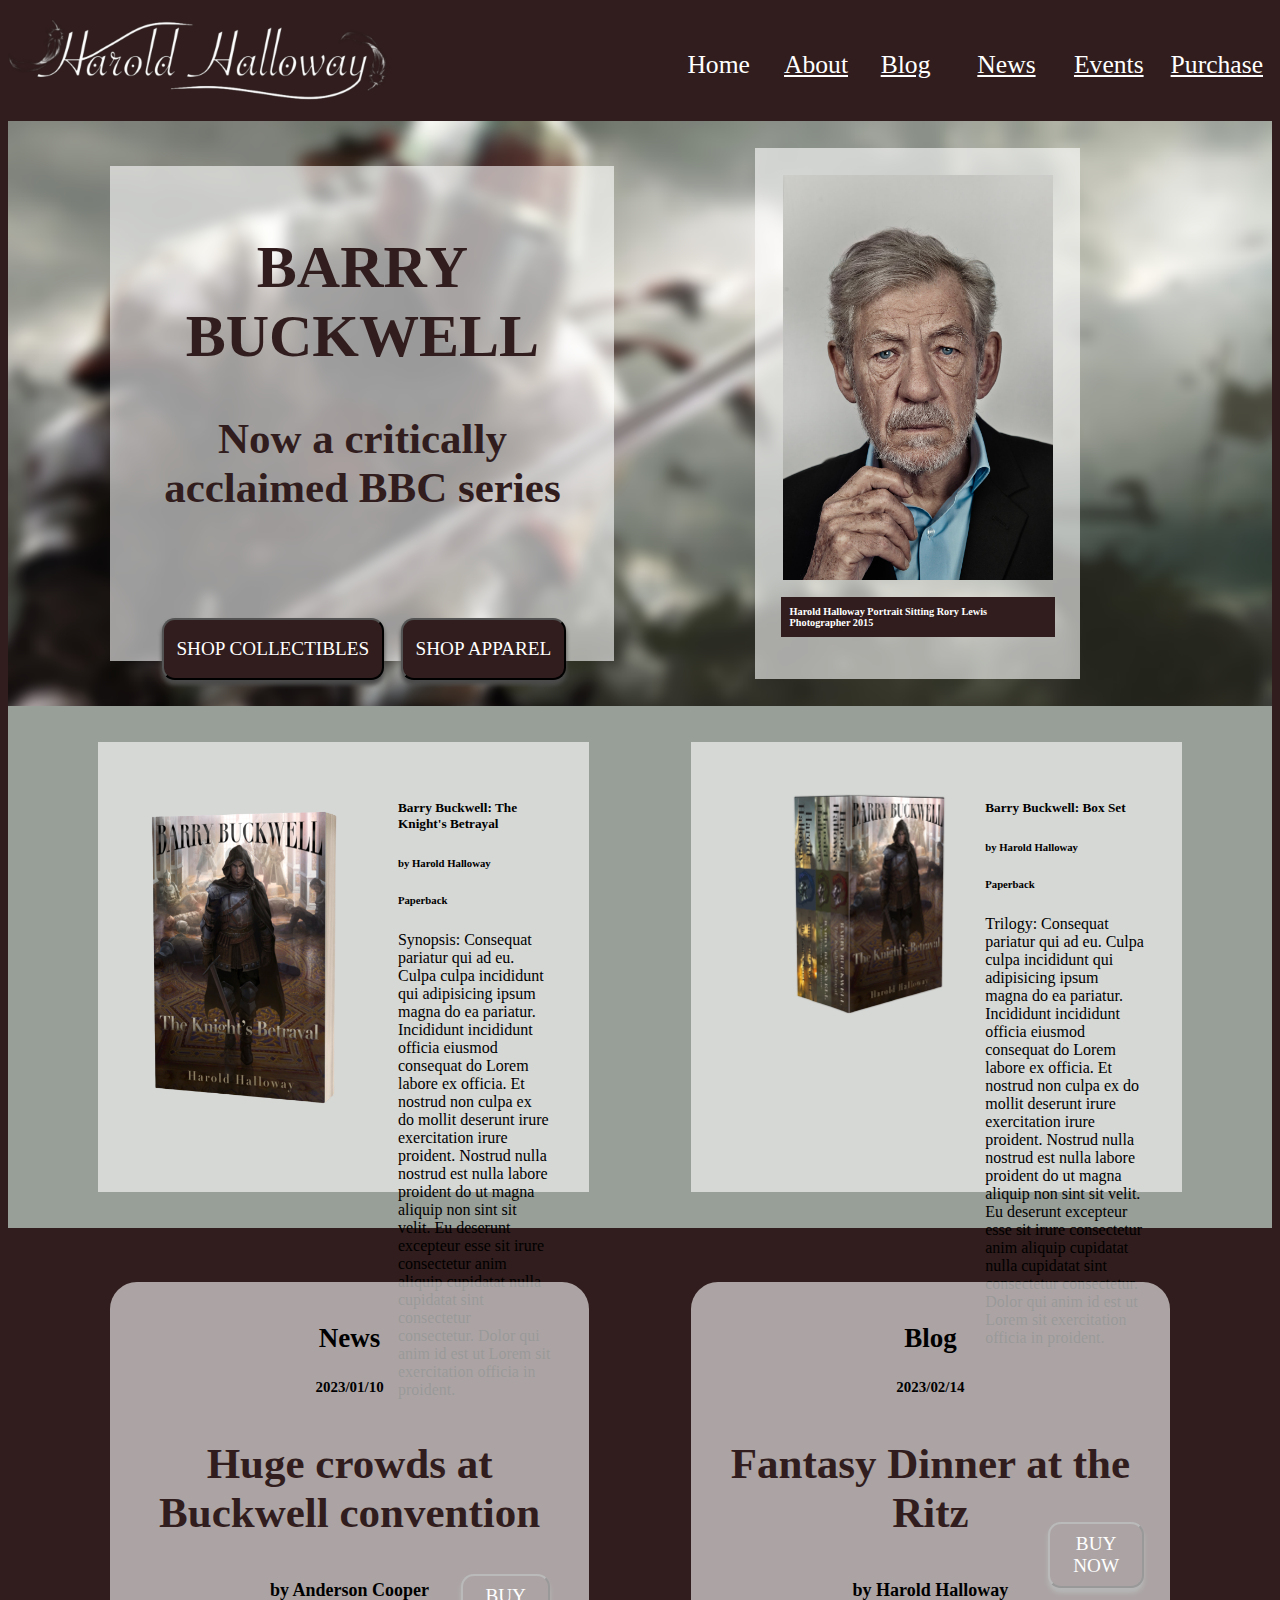
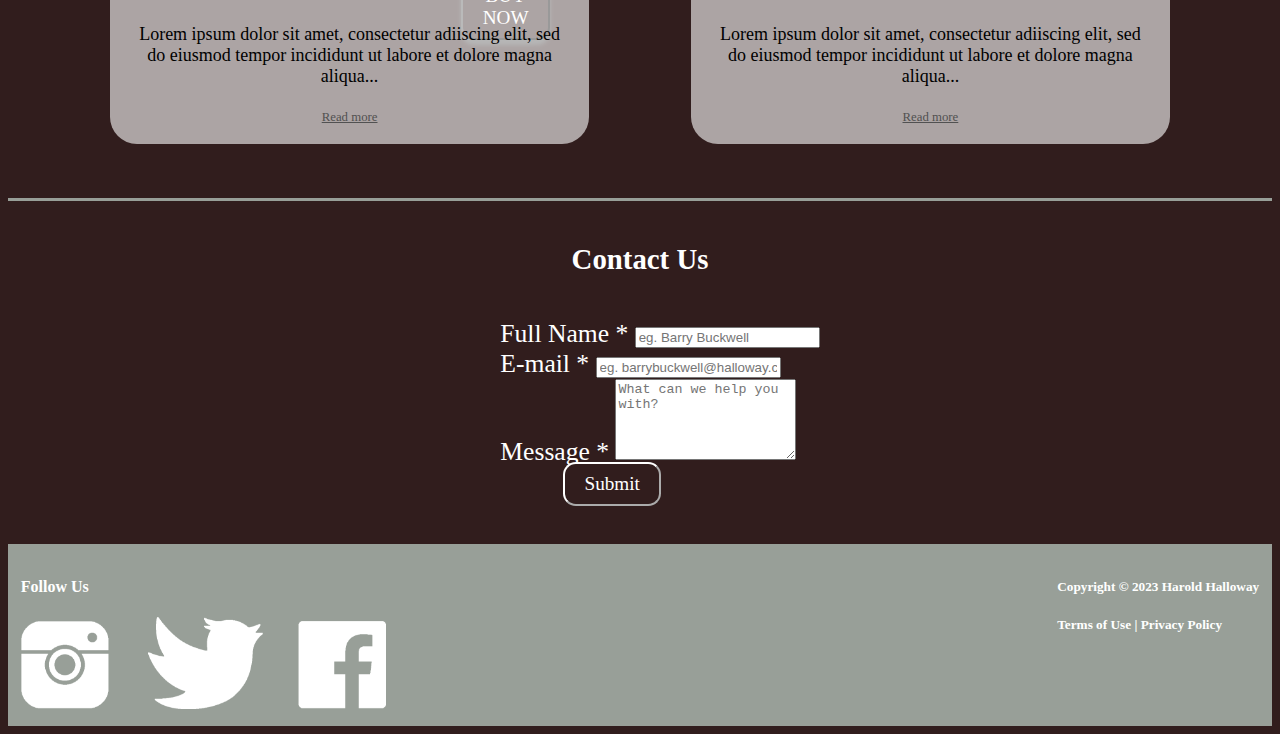
<file: index.html>
<!DOCTYPE html>

<html lang="en-ca">
    <head>
        <meta charset="utf-8">
        <title>Harold Halloway</title>
        <link rel="stylesheet" href="css/style.css">
    </head>

    <body>
        <div class="page">
        <header class="header">
            <img id="hh-logo" src="img/logo_harold_halloway.png" alt="Harold Halloway Logo"/>

            <nav>
                <ul id="navbar">
                    <li id="nav-a">Home</li>
                    <li id="nav-b"><a href="about.html">About</a></li>
                    <li id="nav-c"><a href="blog.html">Blog</a></li>
                    <li id="nav-d"><a href="news.html">News</a></li>
                    <li id="nav-e"><a href="events.html">Events</a></li>
                    <li id="nav-g"><a href="purchase.html">Purchase</a></li>
                </ul>

            </nav>     
        </header>

        <main>
            
            <section id="landing">
                <div id="bb-show-ad">
                    <h1>BARRY BUCKWELL</h1>
                    <h3>Now a critically acclaimed BBC series</h3>
                    <form action="purchase.html">
                        <button class="merch-button" type="submit">SHOP COLLECTIBLES</button>
                        <button class="merch-button" type="submit">SHOP APPAREL</button>
                    </form>
                </div>

                <div id="hh-info">
                    <img id="hh-headshot" src="img/headshot_harold_halloway.jpg" alt="Harold Halloway Headshot"/>
                    <h5 id="photographer">Harold Halloway Portrait Sitting Rory Lewis Photographer 2015</h5>
                </div>
    
            </section>
            <section id="bb-shop">
                <div id="shop-book">
                    <img id="bb-book" src="img/book_barry_buckwell.png" alt="Barry Buckwell Book"/>
                    <div id="book-info">
                    <h5>Barry Buckwell: The Knight's Betrayal</h5>
                    <h6>by Harold Halloway</h6>
                    <h6>Paperback</h6>
                    <p>Synopsis: Consequat pariatur qui ad eu. Culpa culpa incididunt qui adipisicing ipsum magna do ea pariatur. Incididunt incididunt officia eiusmod consequat do Lorem labore ex officia. Et nostrud non culpa ex do mollit deserunt irure exercitation irure proident. Nostrud nulla nostrud est nulla labore proident do ut magna aliquip non sint sit velit. Eu deserunt excepteur esse sit irure consectetur anim aliquip cupidatat nulla cupidatat sint consectetur consectetur. Dolor qui anim id est ut Lorem sit exercitation officia in proident.</p>
                    <h3>$31.99 USD</h3>
                    <form action="purchase.html">
                        <button class="books-button" type="submit">BUY NOW</button>
                    </form>
                    </div>
                </div>

                <div id="shop-boxset">
                    <img id="bb-boxset" src="img/boxset_barry_buckwell.png" alt="Barry Buckwell Boxset"/>
                    <div id="boxset-info">
                    <h5>Barry Buckwell: Box Set</h5>
                    <h6>by Harold Halloway</h6>
                    <h6>Paperback</h6>
                    <p>Trilogy: Consequat pariatur qui ad eu. Culpa culpa incididunt qui adipisicing ipsum magna do ea pariatur. Incididunt incididunt officia eiusmod consequat do Lorem labore ex officia. Et nostrud non culpa ex do mollit deserunt irure exercitation irure proident. Nostrud nulla nostrud est nulla labore proident do ut magna aliquip non sint sit velit. Eu deserunt excepteur esse sit irure consectetur anim aliquip cupidatat nulla cupidatat sint consectetur consectetur. Dolor qui anim id est ut Lorem sit exercitation officia in proident.</p>
                    <h3>$55.99 USD</h3>
                    <form action="purchase.html">
                        <button class="books-button" type="submit">BUY NOW</button>
                    </form>
                    </div>
                </div>
            </section>

            <section id="whats-new">
                <div id="news">
                    <h2>News</h2>
                    <h5>2023/01/10</h5>
                    <h3>Huge crowds at Buckwell convention</h3>
                    <h4>by Anderson Cooper</h4>
                    <p>Lorem ipsum dolor sit amet, consectetur adiiscing elit, sed do eiusmod tempor incididunt ut labore et dolore magna aliqua...</p>
                    <a class="read-more" href="news.html">Read more</a>
                </div>

                <div id="blog">
                    <h2>Blog</h2>
                    <h5>2023/02/14</h5>
                    <h3>Fantasy Dinner at the Ritz</h3>
                    <h4>by Harold Halloway</h4>
                    <p>Lorem ipsum dolor sit amet, consectetur adiiscing elit, sed do eiusmod tempor incididunt ut labore et dolore magna aliqua...</p>
                    <a class="read-more" href="blog.html">Read more</a>
                </div>
            </section>

            <section id="contact-us">
                <h2 id="contact-header">Contact Us</h2>
                <form action="" method="post">
                    <ul>
                        <li>
                            <label for="fullname">Full Name *</label>
                            <input type="text" id="fullname" name="fullname" placeholder="eg. Barry Buckwell" required="required"/>
                        </li>
                        <li>
                            <label for="email">E-mail *</label>
                            <input type="email" id="email" name="email" placeholder="eg. barrybuckwell@halloway.com" required="required"/>
                        </li>
                        <li>
                            <label for="message">Message *</label>
                            <textarea id="message" rows="5" placeholder="What can we help you with?" required="required"></textarea>
                        </li>
                        <li>
                            <button id="submit-message" type="submit">Submit</button>
                        </li>
                    </ul>
                </form>
            </section>


        
        </main>

        <footer class="footer">

            <div id="socials">
                <h4>Follow Us</h4>
                <img src="img/logos_social_media.png" alt="Social Media Logos"/>
            </div>

            <div id="copyright">
                <h5>Copyright © 2023 Harold Halloway</h5>
                <h5>Terms of Use | Privacy Policy</h5>
            </div>

        </footer>
        </div>
    </body>
</html>
</file>
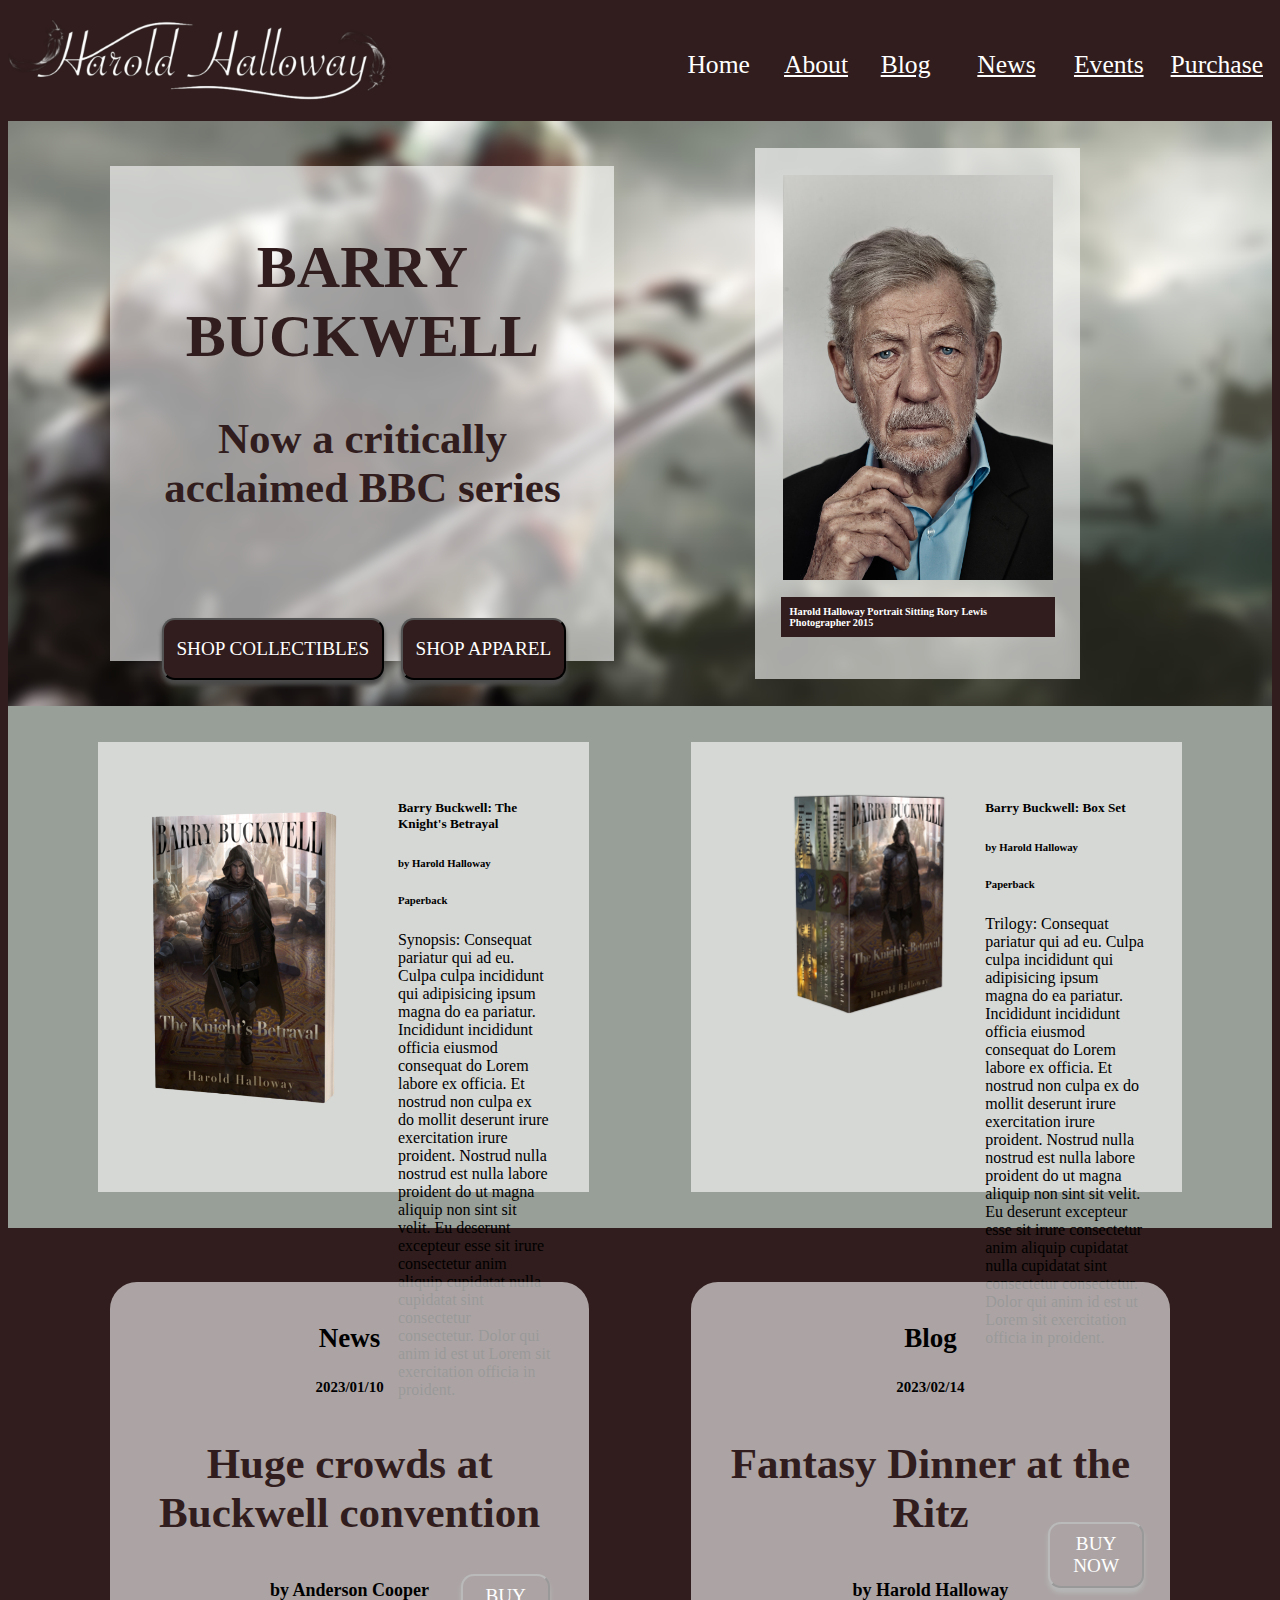
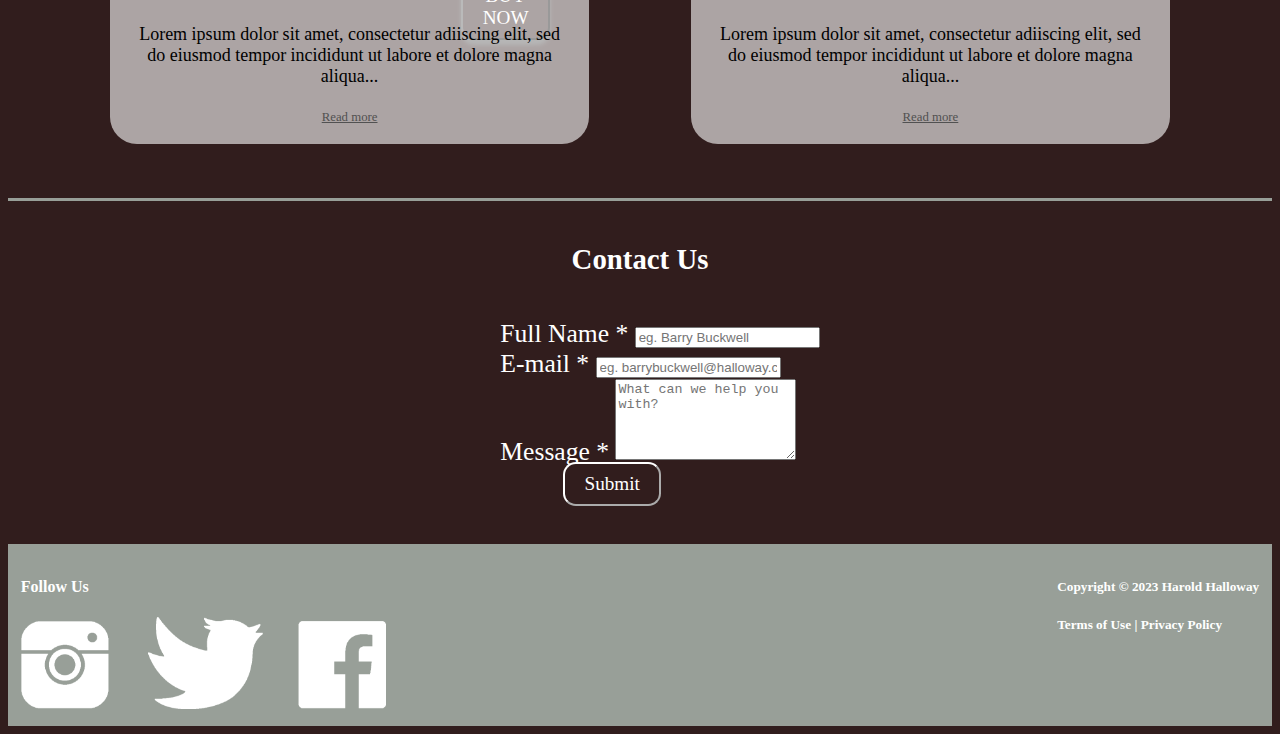
<file: html/index.html>
<!DOCTYPE html>

<html lang="en-ca">
    <head>
        <meta charset="utf-8">
        <title>Harold Halloway</title>
        <link rel="stylesheet" href="../css/style.css">
    </head>

    <body>
        <div class="page">
        <header class="header">
            <img id="hh-logo" src="../img/logo_harold_halloway.png" alt="Harold Halloway Logo"/>

            <nav>
                <ul id="navbar">
                    <li id="nav-a">Home</li>
                    <li id="nav-b"><a href="about.html">About</a></li>
                    <li id="nav-c"><a href="blog.html">Blog</a></li>
                    <li id="nav-d"><a href="news.html">News</a></li>
                    <li id="nav-e"><a href="events.html">Events</a></li>
                    <li id="nav-g"><a href="purchase.html">Purchase</a></li>
                </ul>

            </nav>     
        </header>

        <main>
            
            <section id="landing">
                <div id="bb-show-ad">
                    <h1>BARRY BUCKWELL</h1>
                    <h3>Now a critically acclaimed BBC series</h3>
                    <form action="purchase.html">
                        <button class="merch-button" type="submit">SHOP COLLECTIBLES</button>
                        <button class="merch-button" type="submit">SHOP APPAREL</button>
                    </form>
                </div>

                <div id="hh-info">
                    <img id="hh-headshot" src="../img/headshot_harold_halloway.jpg" alt="Harold Halloway Headshot"/>
                    <h5 id="photographer">Harold Halloway Portrait Sitting Rory Lewis Photographer 2015</h5>
                </div>
    
            </section>
            <section id="bb-shop">
                <div id="shop-book">
                    <img id="bb-book" src="../img/book_barry_buckwell.png" alt="Barry Buckwell Book"/>
                    <div id="book-info">
                    <h5>Barry Buckwell: The Knight's Betrayal</h5>
                    <h6>by Harold Halloway</h6>
                    <h6>Paperback</h6>
                    <p>Synopsis: Consequat pariatur qui ad eu. Culpa culpa incididunt qui adipisicing ipsum magna do ea pariatur. Incididunt incididunt officia eiusmod consequat do Lorem labore ex officia. Et nostrud non culpa ex do mollit deserunt irure exercitation irure proident. Nostrud nulla nostrud est nulla labore proident do ut magna aliquip non sint sit velit. Eu deserunt excepteur esse sit irure consectetur anim aliquip cupidatat nulla cupidatat sint consectetur consectetur. Dolor qui anim id est ut Lorem sit exercitation officia in proident.</p>
                    <h3>$31.99 USD</h3>
                    <form action="purchase.html">
                        <button class="books-button" type="submit">BUY NOW</button>
                    </form>
                    </div>
                </div>

                <div id="shop-boxset">
                    <img id="bb-boxset" src="../img/boxset_barry_buckwell.png" alt="Barry Buckwell Boxset"/>
                    <div id="boxset-info">
                    <h5>Barry Buckwell: Box Set</h5>
                    <h6>by Harold Halloway</h6>
                    <h6>Paperback</h6>
                    <p>Trilogy: Consequat pariatur qui ad eu. Culpa culpa incididunt qui adipisicing ipsum magna do ea pariatur. Incididunt incididunt officia eiusmod consequat do Lorem labore ex officia. Et nostrud non culpa ex do mollit deserunt irure exercitation irure proident. Nostrud nulla nostrud est nulla labore proident do ut magna aliquip non sint sit velit. Eu deserunt excepteur esse sit irure consectetur anim aliquip cupidatat nulla cupidatat sint consectetur consectetur. Dolor qui anim id est ut Lorem sit exercitation officia in proident.</p>
                    <h3>$55.99 USD</h3>
                    <form action="purchase.html">
                        <button class="books-button" type="submit">BUY NOW</button>
                    </form>
                    </div>
                </div>
            </section>

            <section id="whats-new">
                <div id="news">
                    <h2>News</h2>
                    <h5>2023/01/10</h5>
                    <h3>Huge crowds at Buckwell convention</h3>
                    <h4>by Anderson Cooper</h4>
                    <p>Lorem ipsum dolor sit amet, consectetur adiiscing elit, sed do eiusmod tempor incididunt ut labore et dolore magna aliqua...</p>
                    <a class="read-more" href="news.html">Read more</a>
                </div>

                <div id="blog">
                    <h2>Blog</h2>
                    <h5>2023/02/14</h5>
                    <h3>Fantasy Dinner at the Ritz</h3>
                    <h4>by Harold Halloway</h4>
                    <p>Lorem ipsum dolor sit amet, consectetur adiiscing elit, sed do eiusmod tempor incididunt ut labore et dolore magna aliqua...</p>
                    <a class="read-more" href="blog.html">Read more</a>
                </div>
            </section>

            <section id="contact-us">
                <h2 id="contact-header">Contact Us</h2>
                <form action="" method="post">
                    <ul>
                        <li>
                            <label for="fullname">Full Name *</label>
                            <input type="text" id="fullname" name="fullname" placeholder="eg. Barry Buckwell" required="required"/>
                        </li>
                        <li>
                            <label for="email">E-mail *</label>
                            <input type="email" id="email" name="email" placeholder="eg. barrybuckwell@halloway.com" required="required"/>
                        </li>
                        <li>
                            <label for="message">Message *</label>
                            <textarea id="message" rows="5" placeholder="What can we help you with?" required="required"></textarea>
                        </li>
                        <li>
                            <button id="submit-message" type="submit">Submit</button>
                        </li>
                    </ul>
                </form>
            </section>


        
        </main>

        <footer class="footer">

            <div id="socials">
                <h4>Follow Us</h4>
                <img src="../img/logos_social_media.png" alt="Social Media Logos"/>
            </div>

            <div id="copyright">
                <h5>Copyright © 2023 Harold Halloway</h5>
                <h5>Terms of Use | Privacy Policy</h5>
            </div>

        </footer>
        </div>
    </body>
</html>
</file>
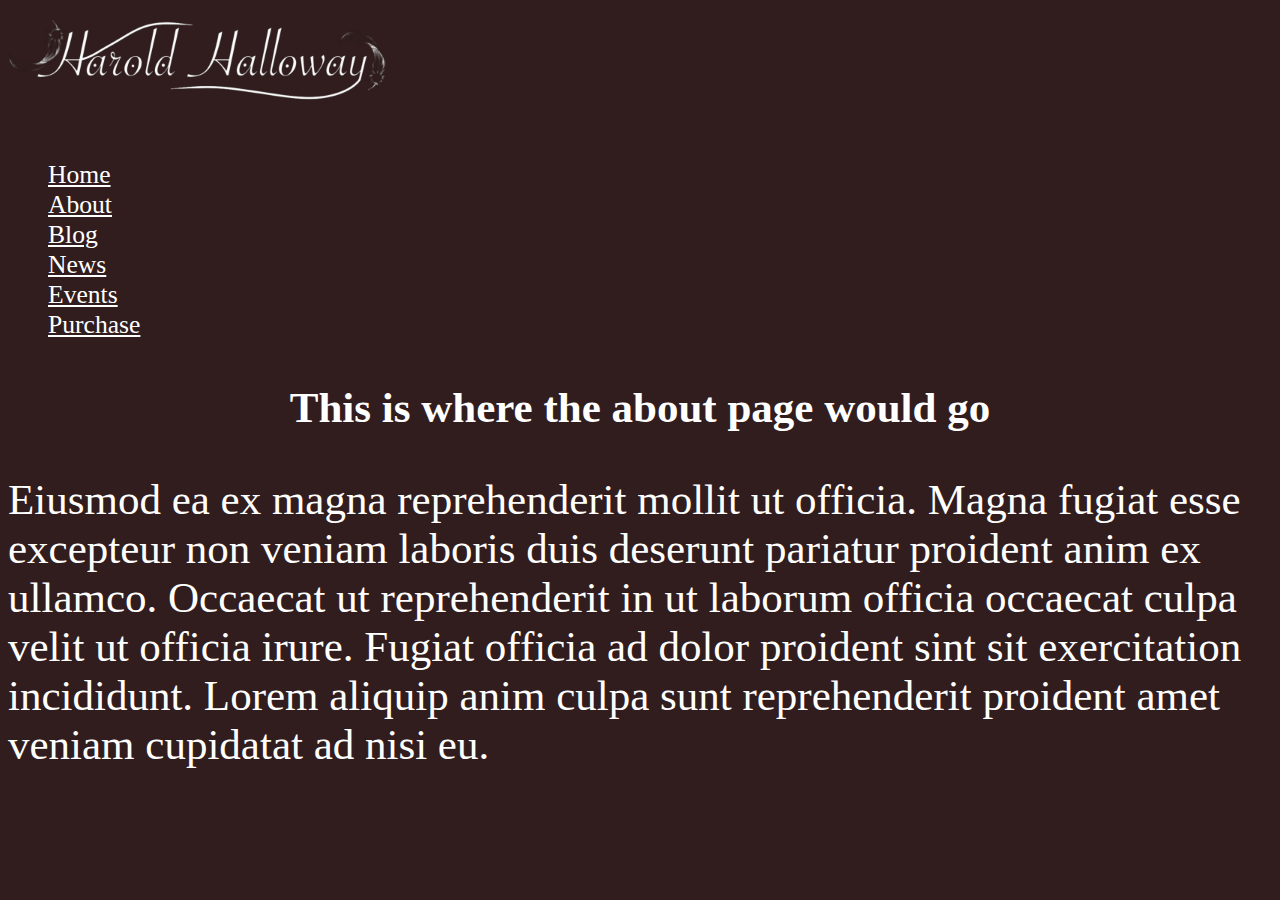
<file: about.html>
<!DOCTYPE html>

<html lang="en-ca">
    <head>
        <meta charset="utf-8">
        <title>About - Harold Halloway</title>
        <link rel="stylesheet" href="css/style.css">
    </head>

    <body class="other-pages">
        <header>
            <img id="hh-logo" src="img/logo_harold_halloway.png" alt="Harold Halloway Logo"/>

            <nav>
        
                <ul>
                    <li><a href="index.html">Home</a></li>
                    <li><a href="about.html">About</a></li>
                    <li><a href="blog.html">Blog</a></li>
                    <li><a href="news.html">News</a></li>
                    <li><a href="events.html">Events</a></li>
                    <li><a href="purchase.html">Purchase</a></li>
                </ul>

            </nav>     
        </header>
        <h1 class="other-pages">This is where the about page would go</h1>
        <p>Eiusmod ea ex magna reprehenderit mollit ut officia. Magna fugiat esse excepteur non veniam laboris duis deserunt pariatur proident anim ex ullamco. Occaecat ut reprehenderit in ut laborum officia occaecat culpa velit ut officia irure. Fugiat officia ad dolor proident sint sit exercitation incididunt. Lorem aliquip anim culpa sunt reprehenderit proident amet veniam cupidatat ad nisi eu.</p>
    </body>
</html>
</file>
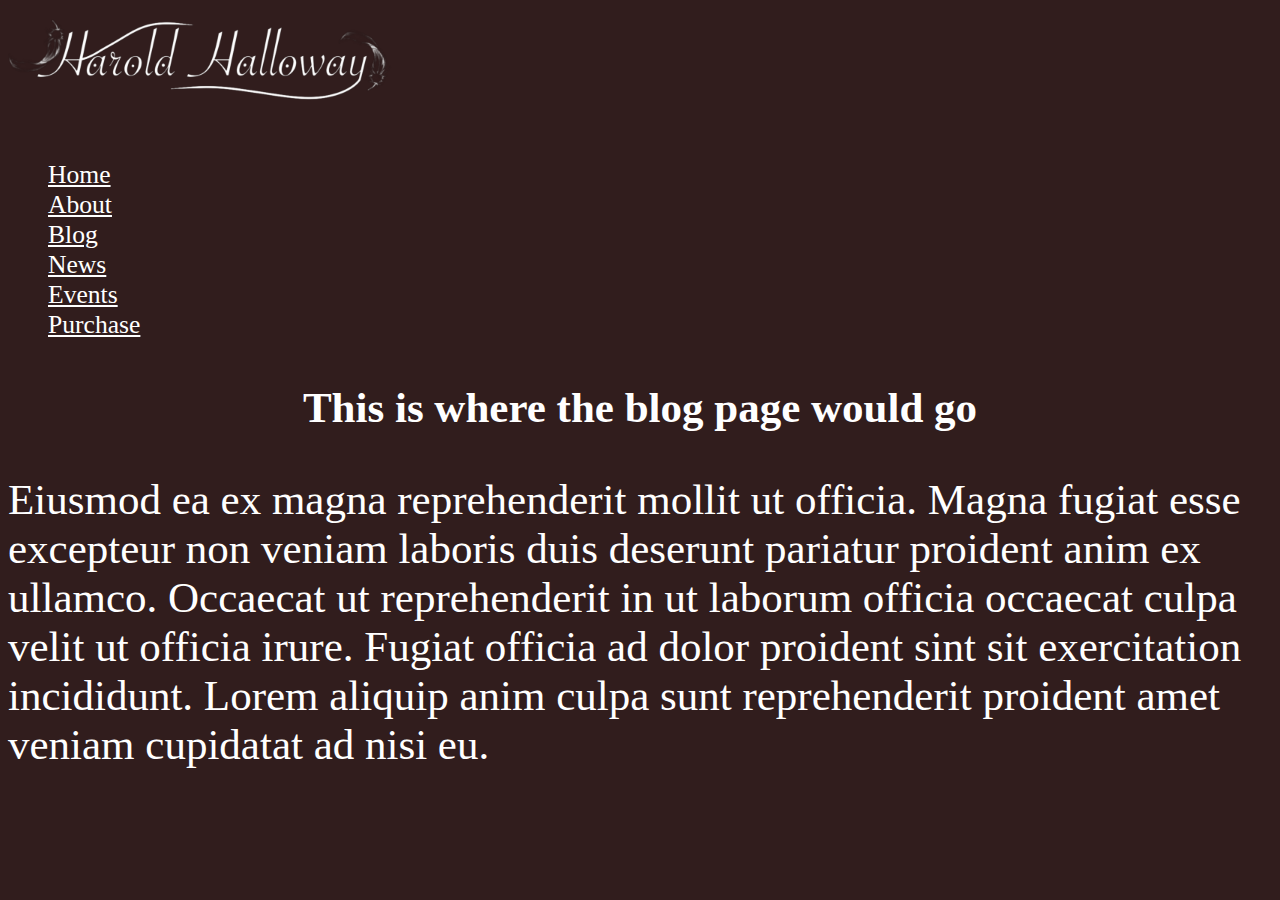
<file: blog.html>
<!DOCTYPE html>

<html lang="en-ca">
    <head>
        <meta charset="utf-8">
        <title>Blog - Harold Halloway</title>
        <link rel="stylesheet" href="css/style.css">
    </head>

    <body class="other-pages">
        <header>
            <img id="hh-logo" src="img/logo_harold_halloway.png" alt="Harold Halloway Logo"/>

            <nav>
        
                <ul>
                    <li><a href="index.html">Home</a></li>
                    <li><a href="about.html">About</a></li>
                    <li><a href="blog.html">Blog</a></li>
                    <li><a href="news.html">News</a></li>
                    <li><a href="events.html">Events</a></li>
                    <li><a href="purchase.html">Purchase</a></li>
                </ul>

            </nav>     
        </header>
        <h1 class="other-pages">This is where the blog page would go</h1>
        <p>Eiusmod ea ex magna reprehenderit mollit ut officia. Magna fugiat esse excepteur non veniam laboris duis deserunt pariatur proident anim ex ullamco. Occaecat ut reprehenderit in ut laborum officia occaecat culpa velit ut officia irure. Fugiat officia ad dolor proident sint sit exercitation incididunt. Lorem aliquip anim culpa sunt reprehenderit proident amet veniam cupidatat ad nisi eu.</p>
    </body>
</html>
</file>
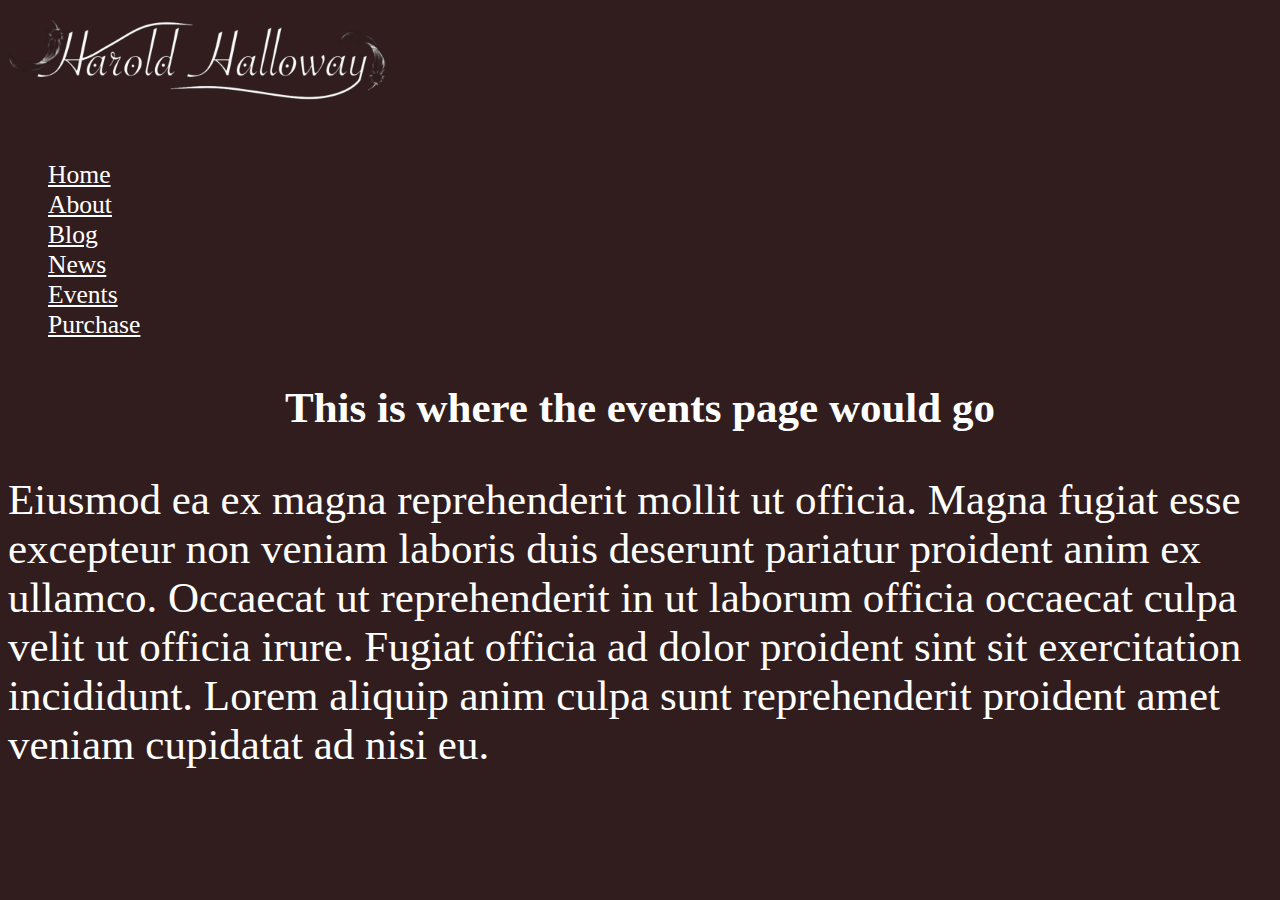
<file: events.html>
<!DOCTYPE html>

<html lang="en-ca">
    <head>
        <meta charset="utf-8">
        <title>Events - Harold Halloway</title>
        <link rel="stylesheet" href="css/style.css">
    </head>

    <body class="other-pages">
        <header>
            <img id="hh-logo" src="img/logo_harold_halloway.png" alt="Harold Halloway Logo"/>

            <nav>
        
                <ul>
                    <li><a href="index.html">Home</a></li>
                    <li><a href="about.html">About</a></li>
                    <li><a href="blog.html">Blog</a></li>
                    <li><a href="news.html">News</a></li>
                    <li><a href="events.html">Events</a></li>
                    <li><a href="purchase.html">Purchase</a></li>
                </ul>

            </nav>     
        </header>
        <h1 class="other-pages">This is where the events page would go</h1>
        <p>Eiusmod ea ex magna reprehenderit mollit ut officia. Magna fugiat esse excepteur non veniam laboris duis deserunt pariatur proident anim ex ullamco. Occaecat ut reprehenderit in ut laborum officia occaecat culpa velit ut officia irure. Fugiat officia ad dolor proident sint sit exercitation incididunt. Lorem aliquip anim culpa sunt reprehenderit proident amet veniam cupidatat ad nisi eu.</p>
    </body>
</html>
</file>
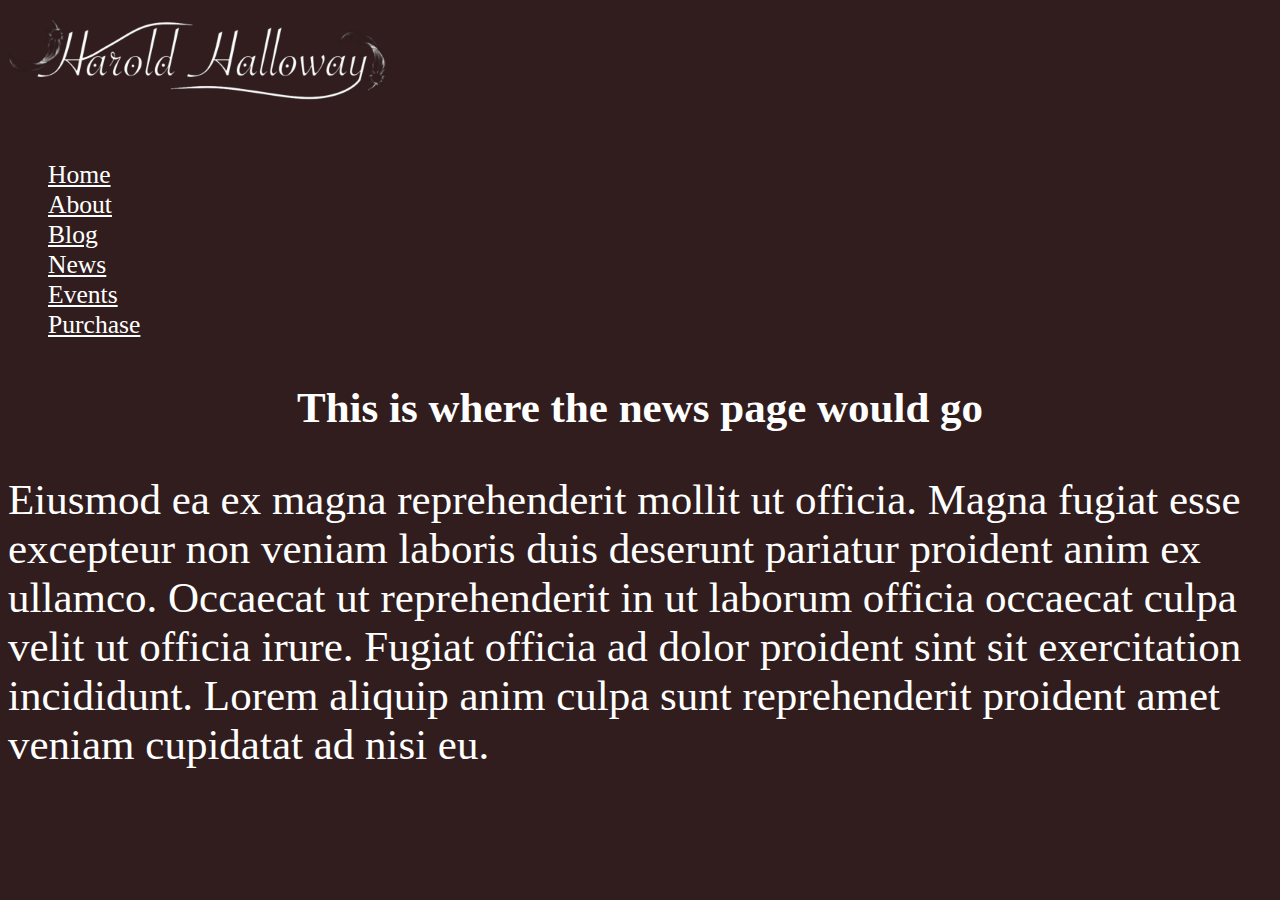
<file: news.html>
<!DOCTYPE html>

<html lang="en-ca">
    <head>
        <meta charset="utf-8">
        <title>News - Harold Halloway</title>
        <link rel="stylesheet" href="css/style.css">
    </head>

    <body class="other-pages">
        <header>
            <img id="hh-logo" src="img/logo_harold_halloway.png" alt="Harold Halloway Logo"/>

            <nav>
        
                <ul>
                    <li><a href="index.html">Home</a></li>
                    <li><a href="about.html">About</a></li>
                    <li><a href="blog.html">Blog</a></li>
                    <li><a href="news.html">News</a></li>
                    <li><a href="events.html">Events</a></li>
                    <li><a href="purchase.html">Purchase</a></li>
                </ul>

            </nav>     
        </header>
        <h1 class="other-pages">This is where the news page would go</h1>
        <p>Eiusmod ea ex magna reprehenderit mollit ut officia. Magna fugiat esse excepteur non veniam laboris duis deserunt pariatur proident anim ex ullamco. Occaecat ut reprehenderit in ut laborum officia occaecat culpa velit ut officia irure. Fugiat officia ad dolor proident sint sit exercitation incididunt. Lorem aliquip anim culpa sunt reprehenderit proident amet veniam cupidatat ad nisi eu.</p>
    </body>
</html>
</file>
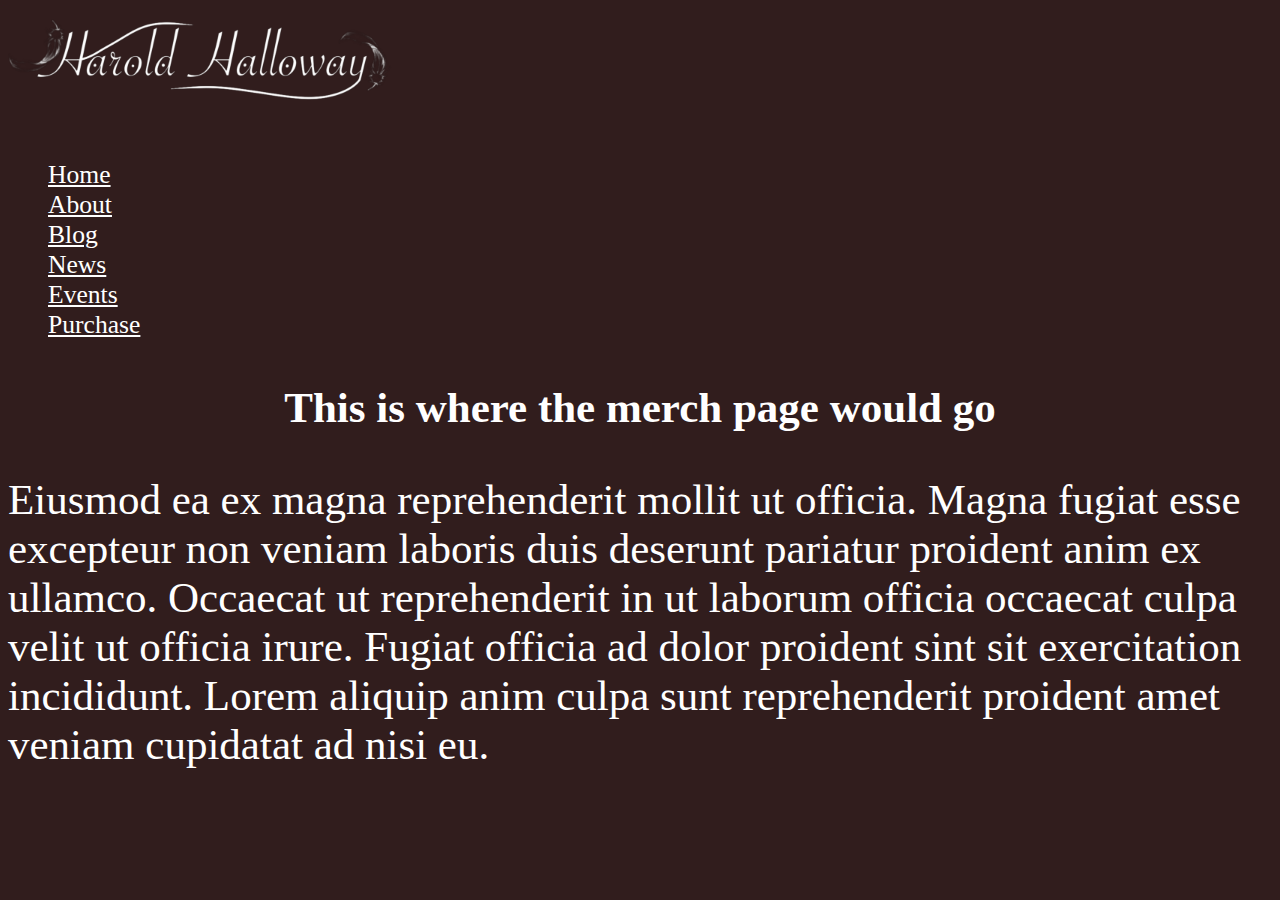
<file: purchase.html>
<!DOCTYPE html>

<html lang="en-ca">
    <head>
        <meta charset="utf-8">
        <title>Purchase - Harold Halloway</title>
        <link rel="stylesheet" href="css/style.css">
    </head>

    <body class="other-pages">
        <header>
            <img id="hh-logo" src="img/logo_harold_halloway.png" alt="Harold Halloway Logo"/>

            <nav>
        
                <ul>
                    <li><a href="index.html">Home</a></li>
                    <li><a href="about.html">About</a></li>
                    <li><a href="blog.html">Blog</a></li>
                    <li><a href="news.html">News</a></li>
                    <li><a href="events.html">Events</a></li>
                    <li><a href="purchase.html">Purchase</a></li>
                </ul>

            </nav>     
        </header>
        <h1 class="other-pages">This is where the merch page would go</h1>
        <p>Eiusmod ea ex magna reprehenderit mollit ut officia. Magna fugiat esse excepteur non veniam laboris duis deserunt pariatur proident anim ex ullamco. Occaecat ut reprehenderit in ut laborum officia occaecat culpa velit ut officia irure. Fugiat officia ad dolor proident sint sit exercitation incididunt. Lorem aliquip anim culpa sunt reprehenderit proident amet veniam cupidatat ad nisi eu.</p>
    </body>
</html>
</file>
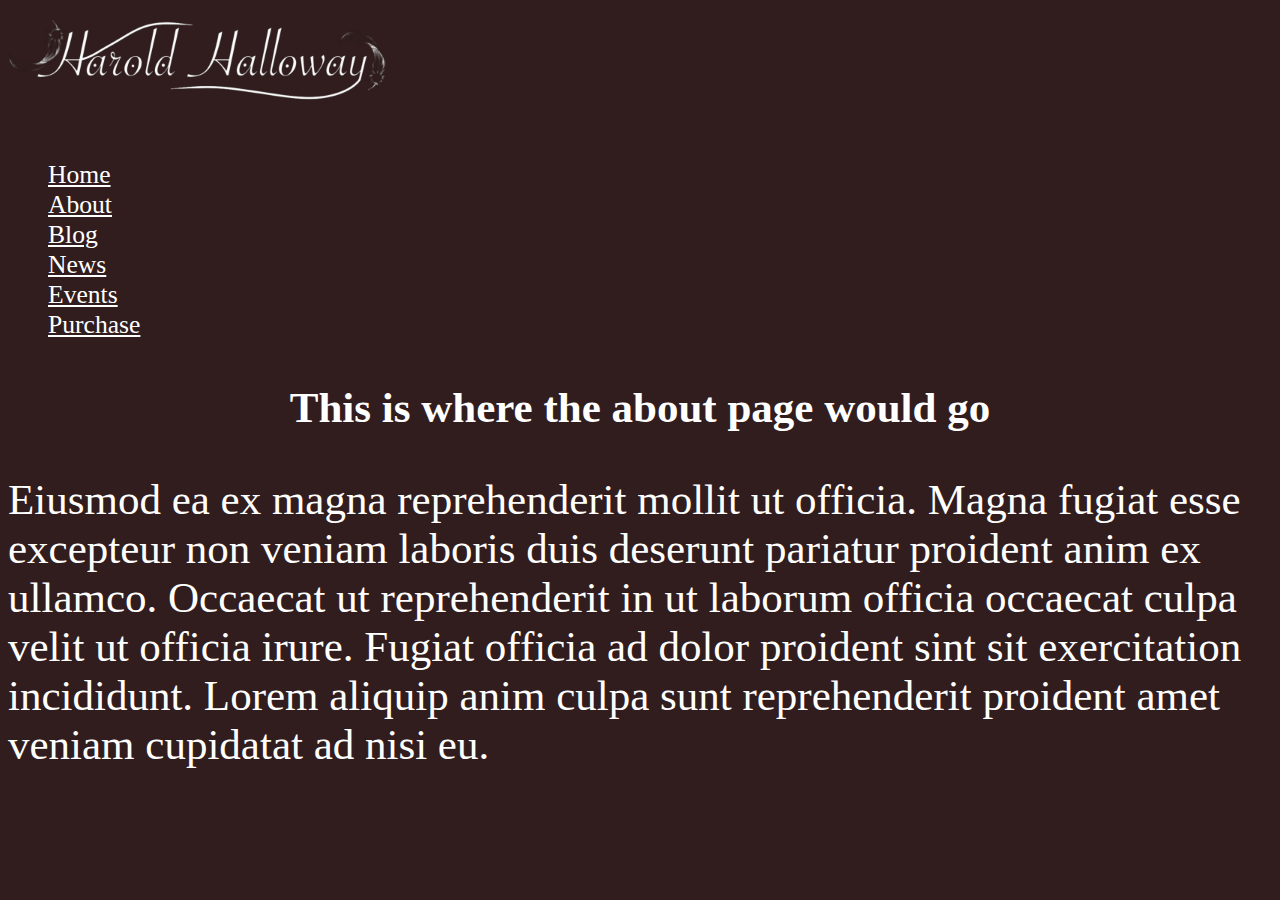
<file: html/about.html>
<!DOCTYPE html>

<html lang="en-ca">
    <head>
        <meta charset="utf-8">
        <title>About - Harold Halloway</title>
        <link rel="stylesheet" href="../css/style.css">
    </head>

    <body class="other-pages">
        <header>
            <img id="hh-logo" src="../img/logo_harold_halloway.png" alt="Harold Halloway Logo"/>

            <nav>
        
                <ul>
                    <li><a href="index.html">Home</a></li>
                    <li><a href="about.html">About</a></li>
                    <li><a href="blog.html">Blog</a></li>
                    <li><a href="news.html">News</a></li>
                    <li><a href="events.html">Events</a></li>
                    <li><a href="purchase.html">Purchase</a></li>
                </ul>

            </nav>     
        </header>
        <h1 class="other-pages">This is where the about page would go</h1>
        <p>Eiusmod ea ex magna reprehenderit mollit ut officia. Magna fugiat esse excepteur non veniam laboris duis deserunt pariatur proident anim ex ullamco. Occaecat ut reprehenderit in ut laborum officia occaecat culpa velit ut officia irure. Fugiat officia ad dolor proident sint sit exercitation incididunt. Lorem aliquip anim culpa sunt reprehenderit proident amet veniam cupidatat ad nisi eu.</p>
    </body>
</html>
</file>
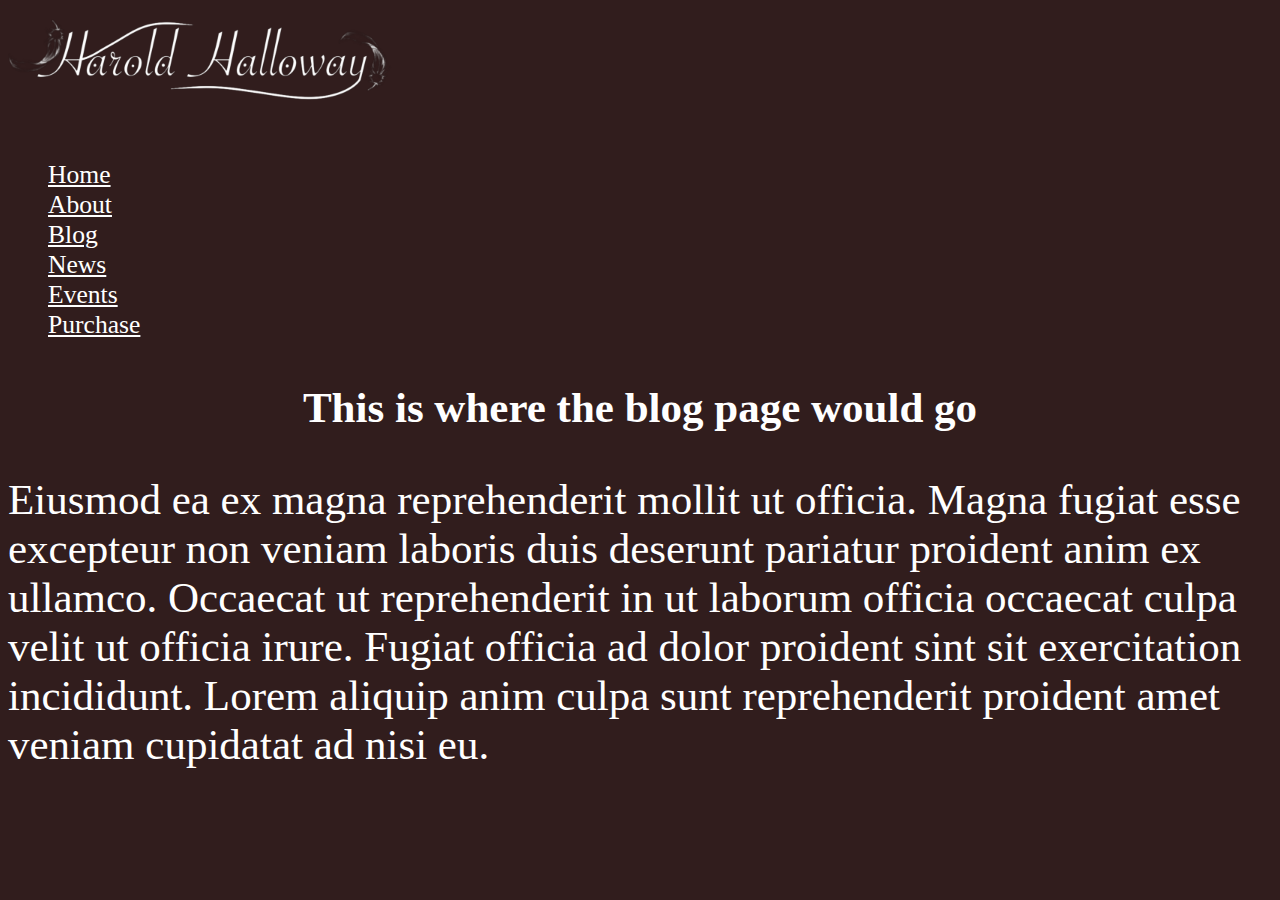
<file: html/blog.html>
<!DOCTYPE html>

<html lang="en-ca">
    <head>
        <meta charset="utf-8">
        <title>Blog - Harold Halloway</title>
        <link rel="stylesheet" href="../css/style.css">
    </head>

    <body class="other-pages">
        <header>
            <img id="hh-logo" src="../img/logo_harold_halloway.png" alt="Harold Halloway Logo"/>

            <nav>
        
                <ul>
                    <li><a href="index.html">Home</a></li>
                    <li><a href="about.html">About</a></li>
                    <li><a href="blog.html">Blog</a></li>
                    <li><a href="news.html">News</a></li>
                    <li><a href="events.html">Events</a></li>
                    <li><a href="purchase.html">Purchase</a></li>
                </ul>

            </nav>     
        </header>
        <h1 class="other-pages">This is where the blog page would go</h1>
        <p>Eiusmod ea ex magna reprehenderit mollit ut officia. Magna fugiat esse excepteur non veniam laboris duis deserunt pariatur proident anim ex ullamco. Occaecat ut reprehenderit in ut laborum officia occaecat culpa velit ut officia irure. Fugiat officia ad dolor proident sint sit exercitation incididunt. Lorem aliquip anim culpa sunt reprehenderit proident amet veniam cupidatat ad nisi eu.</p>
    </body>
</html>
</file>
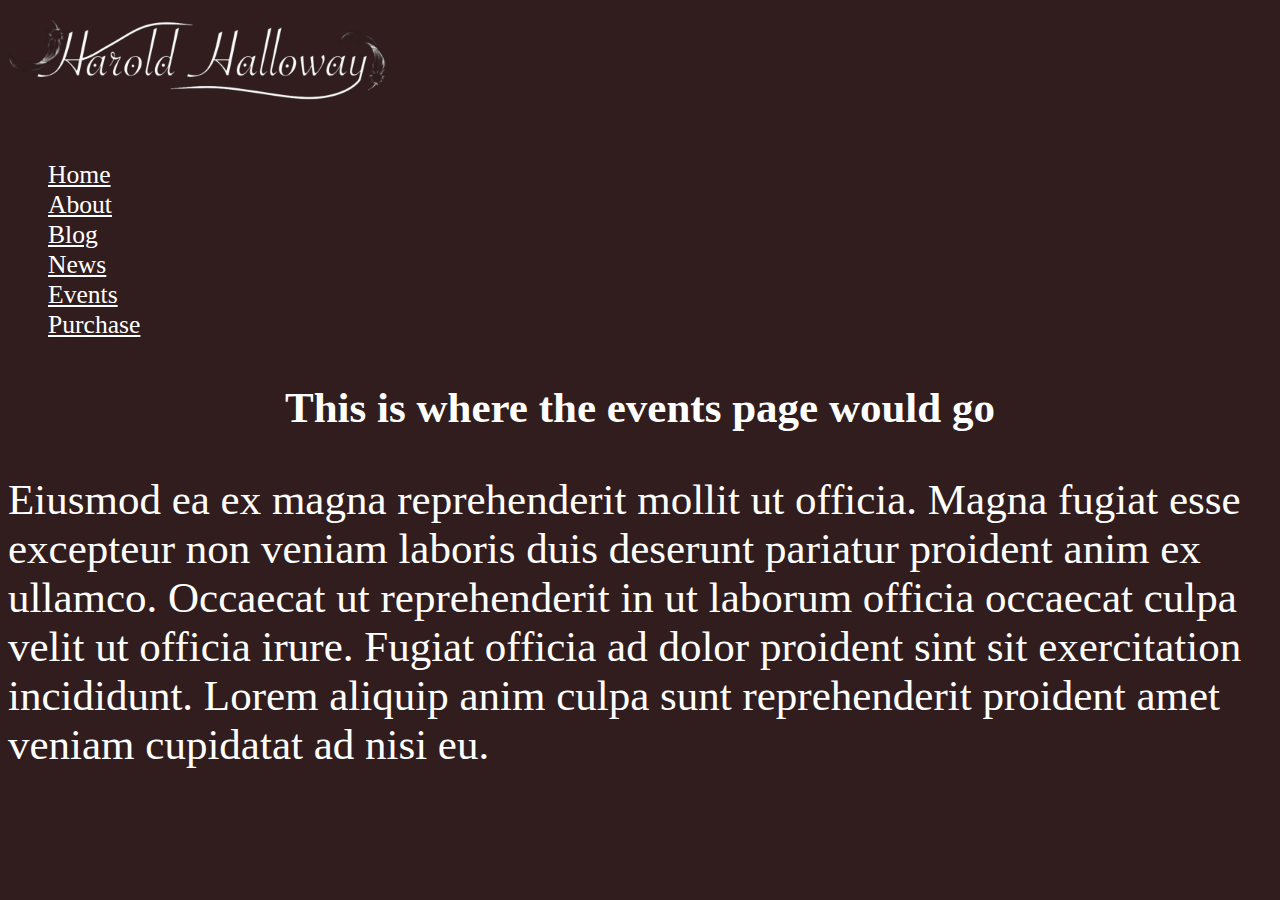
<file: html/events.html>
<!DOCTYPE html>

<html lang="en-ca">
    <head>
        <meta charset="utf-8">
        <title>Events - Harold Halloway</title>
        <link rel="stylesheet" href="../css/style.css">
    </head>

    <body class="other-pages">
        <header>
            <img id="hh-logo" src="../img/logo_harold_halloway.png" alt="Harold Halloway Logo"/>

            <nav>
        
                <ul>
                    <li><a href="index.html">Home</a></li>
                    <li><a href="about.html">About</a></li>
                    <li><a href="blog.html">Blog</a></li>
                    <li><a href="news.html">News</a></li>
                    <li><a href="events.html">Events</a></li>
                    <li><a href="purchase.html">Purchase</a></li>
                </ul>

            </nav>     
        </header>
        <h1 class="other-pages">This is where the events page would go</h1>
        <p>Eiusmod ea ex magna reprehenderit mollit ut officia. Magna fugiat esse excepteur non veniam laboris duis deserunt pariatur proident anim ex ullamco. Occaecat ut reprehenderit in ut laborum officia occaecat culpa velit ut officia irure. Fugiat officia ad dolor proident sint sit exercitation incididunt. Lorem aliquip anim culpa sunt reprehenderit proident amet veniam cupidatat ad nisi eu.</p>
    </body>
</html>
</file>
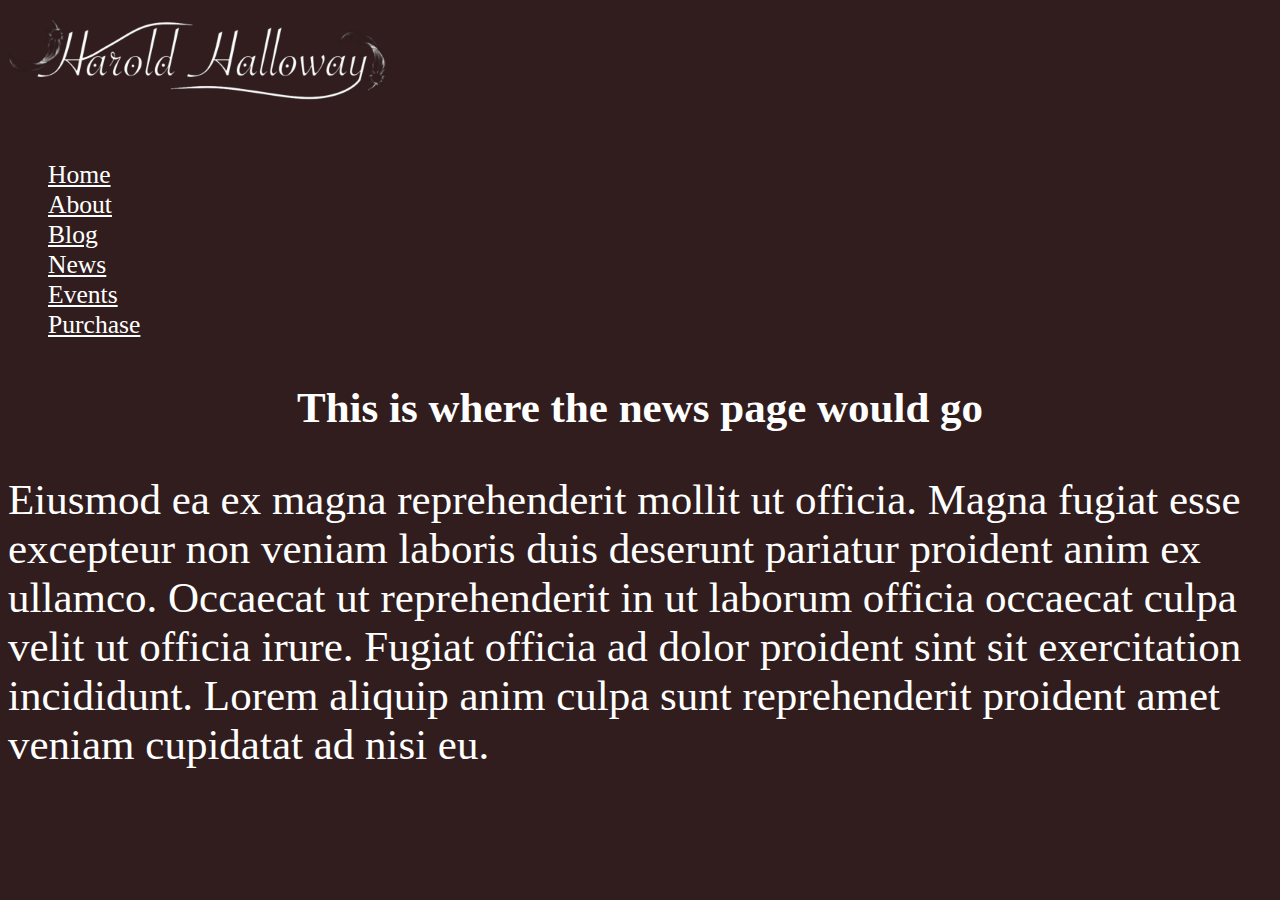
<file: html/news.html>
<!DOCTYPE html>

<html lang="en-ca">
    <head>
        <meta charset="utf-8">
        <title>News - Harold Halloway</title>
        <link rel="stylesheet" href="../css/style.css">
    </head>

    <body class="other-pages">
        <header>
            <img id="hh-logo" src="../img/logo_harold_halloway.png" alt="Harold Halloway Logo"/>

            <nav>
        
                <ul>
                    <li><a href="index.html">Home</a></li>
                    <li><a href="about.html">About</a></li>
                    <li><a href="blog.html">Blog</a></li>
                    <li><a href="news.html">News</a></li>
                    <li><a href="events.html">Events</a></li>
                    <li><a href="purchase.html">Purchase</a></li>
                </ul>

            </nav>     
        </header>
        <h1 class="other-pages">This is where the news page would go</h1>
        <p>Eiusmod ea ex magna reprehenderit mollit ut officia. Magna fugiat esse excepteur non veniam laboris duis deserunt pariatur proident anim ex ullamco. Occaecat ut reprehenderit in ut laborum officia occaecat culpa velit ut officia irure. Fugiat officia ad dolor proident sint sit exercitation incididunt. Lorem aliquip anim culpa sunt reprehenderit proident amet veniam cupidatat ad nisi eu.</p>
    </body>
</html>
</file>
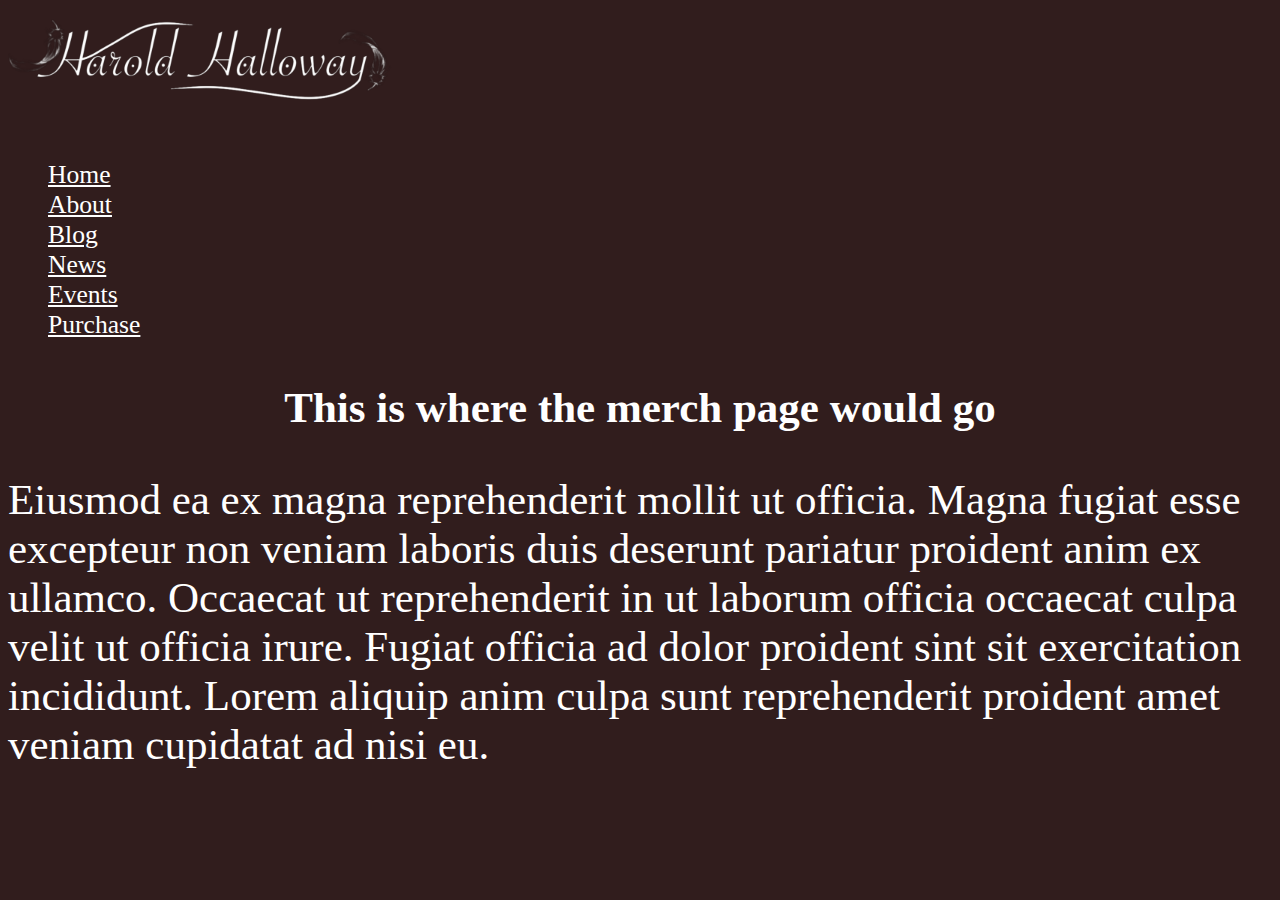
<file: html/purchase.html>
<!DOCTYPE html>

<html lang="en-ca">
    <head>
        <meta charset="utf-8">
        <title>Purchase - Harold Halloway</title>
        <link rel="stylesheet" href="../css/style.css">
    </head>

    <body class="other-pages">
        <header>
            <img id="hh-logo" src="../img/logo_harold_halloway.png" alt="Harold Halloway Logo"/>

            <nav>
        
                <ul>
                    <li><a href="index.html">Home</a></li>
                    <li><a href="about.html">About</a></li>
                    <li><a href="blog.html">Blog</a></li>
                    <li><a href="news.html">News</a></li>
                    <li><a href="events.html">Events</a></li>
                    <li><a href="purchase.html">Purchase</a></li>
                </ul>

            </nav>     
        </header>
        <h1 class="other-pages">This is where the merch page would go</h1>
        <p>Eiusmod ea ex magna reprehenderit mollit ut officia. Magna fugiat esse excepteur non veniam laboris duis deserunt pariatur proident anim ex ullamco. Occaecat ut reprehenderit in ut laborum officia occaecat culpa velit ut officia irure. Fugiat officia ad dolor proident sint sit exercitation incididunt. Lorem aliquip anim culpa sunt reprehenderit proident amet veniam cupidatat ad nisi eu.</p>
    </body>
</html>
</file>
<file: css/style.css>
body{
    background-color: #311D1D;
    background-attachment: fixed;
    background-size: cover;
    max-width: 100%;
    max-height: auto;
    margin: none;
    float: none;
    overflow-x:visible;
}
.other-pages{
    font-size: 43px;
    font-family: Georgia, 'Times New Roman', Times, serif;
    color:#FFFFFF;
}

.header{
    width: 100%;
    display: grid;
    grid-column-gap: 6vw;
    grid-template-columns: 1fr 1fr;
    grid-template-rows: 1fr;
}
#hh-logo{
    width: 30vw;
    grid-column: 1 / 2;
}

#navbar{
    grid-column: 2 / 3;
    grid-row: 1;
    padding: 2vw 1vh;
    display:grid;
    grid-gap:1vw;
    grid-template-columns: repeat(6, 1fr);
}
li, a{
    list-style-type: none;
    font-size: 2vw;
    font-family: Georgia, 'Times New Roman', Times, serif;
    color:#FFFFFF;
}
#landing{
    background-image: url("../img/knight_background.png");
    background-repeat: no-repeat;
    background-size: cover;
    padding: 5vh 8vw;
    display: grid;
    grid-column-gap: 4vw;
    grid-template-columns: 1fr 1fr;
    grid-template-rows: 55vh;
}
#bb-show-ad{
    grid-column: 1 / 2;
    padding: 3vh 3vw;
    background-color: rgba(355,355,355,.6);
}
h1{
    text-align: center;
    font-size: 60px;
    font-family: Georgia, 'Times New Roman', Times, serif;
    color:#311D1D;
}
h3{
    text-align: center;
    font-size: 43px;
    font-family: Georgia, 'Times New Roman', Times, serif;
    color:#311D1D;
}
.merch-button{
    margin: 7vh 0vw;
    margin-left: 1vw;
    background-color:#311D1D;
    border-radius: 1vw;
    padding: 2vh 1vw;
    box-shadow:0vh 0.5vh 0.5vh #4b4b4b;
    font-size: 1.5vw;
    font-family: Georgia, 'Times New Roman', Times, serif;
    color:#FFFFFF;
}
#hh-info{
    grid-column: 2 / 3;
    margin: -2vh 7vw;
    padding: 3vh 1vw;
    background-color: rgba(355,355,355,.6);
    display: flex;
    flex-direction: column;
    flex-wrap: nowrap;
}
#hh-headshot{
    justify-self: center;
    align-self: center;
    height: 45vh;
}
#photographer{
    z-index: 1;
    align-self: center;
    width: 20vw;
    padding: 1vh;
    background-color: #311D1D;
    font-size: 0.8vw;
    font-family: Georgia, 'Times New Roman', Times, serif;
    color:#ffffff;
}
#bb-shop{
    background-color: #989F98;
    padding: 4vh 7vw;
    display: grid;
    grid-column-gap: 8vw;
    grid-template-columns: 1fr 1fr;
    grid-template-rows: 50vh;
}
#shop-book{
    grid-column: 1 / 2;
    padding: 5vh 3vw;
    background-color: rgba(355,355,355,.6);
    display: grid;
    grid-template-columns: 1fr 1fr;
    grid-template-rows: 50vh;
}
#bb-book{
    grid-column: 1 / 2;
    margin: 1vw;
    margin-left: 1vw;
    height:35vh;
}
#book-info{
    grid-column: 2 / 3;
    margin-top: -1vh;
}
#shop-boxset{
    grid-column: 2 / 3;
    padding: 5vh 3vw;
    background-color: rgba(355,355,355,.6);
    display: grid;
    grid-template-columns: 1fr 1fr;
    grid-template-rows: 50vh;
}
#bb-boxset{
    grid-column: 1 / 2;
    margin-top: -3vh;
    margin-left: 2vw;
    height: 30vh;
}
#boxset-info{
    grid-column: 2 / 3;
    margin-top: -1vh;
}
.books-button{
    margin: -1vh 0 0 7vh;
    background-color:#311D1D;
    border-radius: 1vw;
    padding: 1vh 1.5vw;
    box-shadow: 0vh 0.5vh 0.5vh #4b4b4b;
    font-size: 1.5vw;
    font-family: Georgia, 'Times New Roman', Times, serif;
    color:#FFFFFF;
}
#whats-new{
    padding: 5vh 6vw;
    border-bottom: solid;
    border-color: #989F98;
    display: grid;
    grid-column-gap: 4vw;
    grid-template-columns: 1fr 1fr;
}
#news{
    grid-column: 1 / 2;
    padding: 2vh 2vw;
    margin: 1vh 2vw;
    background-color: rgba(355,355,355,.6);
    border-radius: 3vh;
    font-size: 2vh;
    text-align: center;
}
#blog{
    grid-column: 2 / 3;
    padding: 2vh 2vw;
    margin: 1vh 2vw;
    background-color: rgba(355,355,355,.6);
    border-radius: 3vh;
    font-size: 2vh;
    text-align: center;
}
.read-more{
    font-size: 1vw;
    font-family: Georgia, 'Times New Roman', Times, serif;
    color:#515151;
}
#contact-us{
    margin: 2vh;
    display: flex;
    flex-direction: column;
    align-items: center;
    font-size: 1.5vw;
    font-family: Georgia, 'Times New Roman', Times, serif;
    color:#FFFFFF;
}
#submit-message{
    margin: -1vh 0 0 7vh;
    background-color:#311D1D;
    border-radius: 1vw;
    padding: 1vh 1.5vw;
    font-size: 1.5vw;
    font-family: Georgia, 'Times New Roman', Times, serif;
    border-color: #FFFFFF;
    color:#FFFFFF;
}
.footer{
    padding: 1vw;
    background-color: #989F98;
    color: #FFFFFF;
    display: flex;
    flex-direction: row;
    justify-content: space-between;
}
</file>
